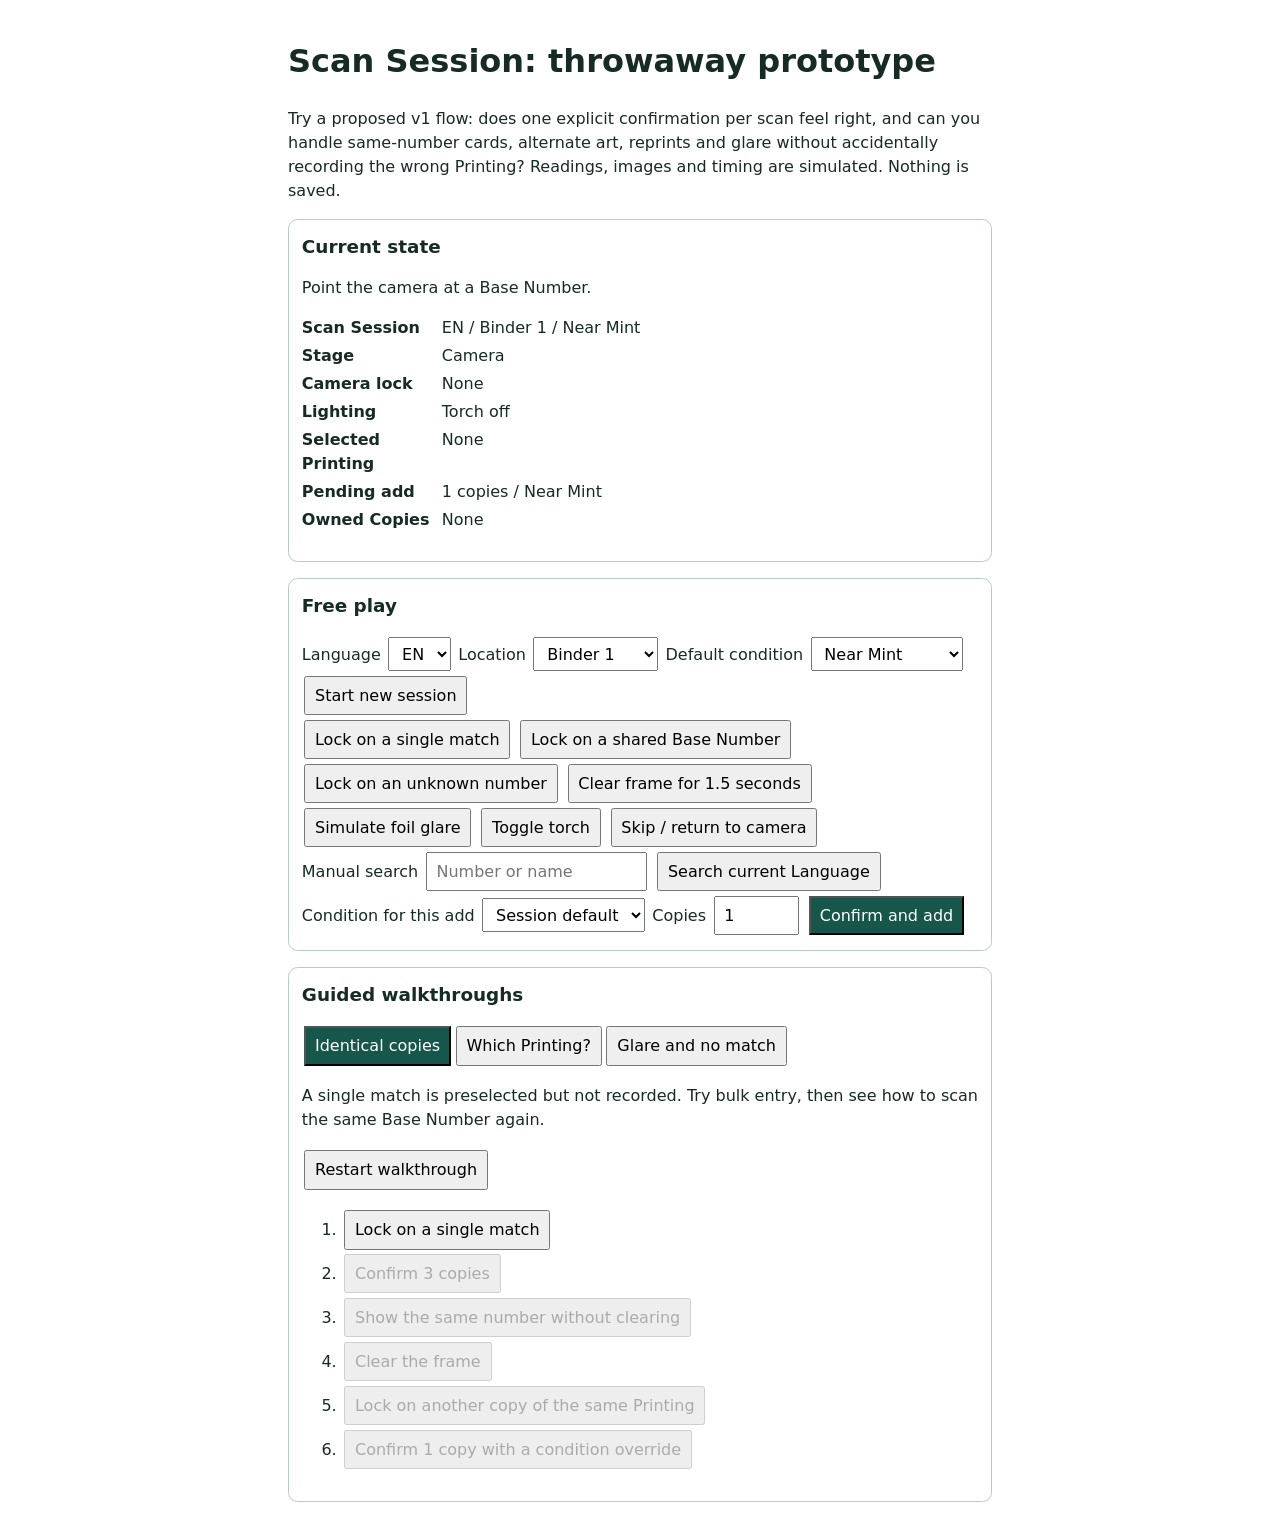
<file: docs/scan-prototype/scan-loop-prototype.html>
<!doctype html>
<html lang="en">
<meta charset="utf-8">
<meta name="viewport" content="width=device-width, initial-scale=1">
<title>Scan Session logic prototype</title>
<style>
  body { max-width: 44rem; margin: auto; padding: 1rem; font: 16px/1.5 system-ui, sans-serif; color: #162a26; }
  section { border: 1px solid #b8ccc6; border-radius: .6rem; padding: .8rem; margin-block: 1rem; }
  h2 { font-size: 1.15rem; margin-top: 0; }
  button, input, select { font: inherit; padding: .35rem .55rem; margin: .15rem; }
  button[aria-selected=true], .primary { background: #16564b; color: white; }
  dl { display: grid; grid-template-columns: 8.5rem 1fr; gap: .25rem; }
  dt { font-weight: 600; }
  dd { margin: 0; }
  details { margin-left: 1rem; }
  .art { display: inline-block; border: 1px solid #58847b; padding: 0 .25rem; margin-right: .3rem; }
</style>
<h1>Scan Session: throwaway prototype</h1>
<p>Try a proposed v1 flow: does one explicit confirmation per scan feel right, and can you handle same-number cards, alternate art, reprints and glare without accidentally recording the wrong Printing? Readings, images and timing are simulated. Nothing is saved.</p>
<section>
  <h2>Current state</h2>
  <p id="status" role="status"></p>
  <dl id="state"></dl>
  <div id="candidates"></div>
</section>
<section>
  <h2>Free play</h2>
  <div>
    <label>Language <select id="language"><option>EN</option><option>JP</option></select></label>
    <label>Location <select id="location"><option>Binder 1</option><option>Bulk box A</option></select></label>
    <label>Default condition <select id="condition"><option>Near Mint</option><option>Lightly Played</option></select></label>
    <button data-act="setup">Start new session</button>
  </div>
  <div>
    <button data-act="unique">Lock on a single match</button>
    <button data-act="multiple">Lock on a shared Base Number</button>
    <button data-act="missing">Lock on an unknown number</button>
    <button data-act="clear">Clear frame for 1.5 seconds</button>
    <button data-act="glare">Simulate foil glare</button>
    <button data-act="torch">Toggle torch</button>
    <button data-act="cancel">Skip / return to camera</button>
  </div>
  <form id="manual">
    <label>Manual search <input id="query" placeholder="Number or name" required></label>
    <button>Search current Language</button>
  </form>
  <div>
    <label>Condition for this add <select id="override"><option value="">Session default</option><option>Near Mint</option><option>Lightly Played</option></select></label>
    <label>Copies <input id="quantity" type="number" min="1" step="1" value="1" style="width: 4em"></label>
    <button class="primary" data-act="add">Confirm and add</button>
  </div>
</section>
<section>
  <h2>Guided walkthroughs</h2>
  <div id="tabs" role="tablist" aria-label="Walkthroughs"></div>
  <div id="steps" role="tabpanel" aria-labelledby="tab-0"></div>
</section>
<script id="logic">
  const settings = { language: 'EN', location: 'Binder 1', condition: 'Near Mint' };
  const catalog = [
    { id: 'DEMO-001', base: 'DEMO-001', name: 'Harbor Guard', kind: 'Normal', product: 'Starter Deck', rarity: 'C', art: 'Shield' },
    { id: 'DEMO-002', base: 'DEMO-002', name: 'Island Captain', kind: 'Normal', product: 'First Voyage', rarity: 'R', art: 'Ship' },
    { id: 'DEMO-002_r1', base: 'DEMO-002', name: 'Island Captain', kind: 'Reprint', product: 'Collector Box', rarity: 'R', art: 'Ship' },
    { id: 'DEMO-002_p1', base: 'DEMO-002', name: 'Island Captain', kind: 'Alternate Art', product: 'First Voyage', rarity: 'R', art: 'Sunset' },
    { id: 'DEMO-002_p2', base: 'DEMO-002', name: 'Island Captain', kind: 'Alternate Art', product: 'Special Pack', rarity: 'SR', art: 'Moon' },
  ];
  const start = (defaults = settings, owned = []) => ({
    defaults, owned, mode: 'Camera', lock: null, suppressed: null, candidates: [], selected: null,
    torch: false, glare: false, notice: 'Point the camera at a Base Number.',
  });
  function transition(s, a) {
    const note = notice => ({ ...s, notice });
    const preview = (candidates, mode, lock, empty) => ({
      ...s, candidates, mode, lock, selected: candidates.length === 1 ? candidates[0].id : null,
      glare: false, notice: candidates.length ? 'Check the Printing before adding.' : empty,
    });
    const camera = notice => ({
      ...s, mode: 'Camera', candidates: [], selected: null, suppressed: s.lock ?? s.suppressed,
      lock: null, glare: false, notice,
    });
    switch (a.kind) {
      case 'setup': return start(a.defaults, s.owned);
      case 'scan': {
        if (s.mode !== 'Camera') return note('Finish or skip this confirmation before scanning again.');
        if (s.suppressed === a.base) return note('Still seeing the last Base Number. Clear the frame between cards, or use bulk entry.');
        const matches = catalog.filter(p => p.base === a.base);
        return { ...preview(matches, 'Scan confirmation', a.base, 'No Printing found. Search manually or skip; nothing was added.'), suppressed: null };
      }
      case 'search': {
        const query = a.query.trim().toLowerCase();
        if (!query) return note('Enter a Base Number or name.');
        const matches = catalog.filter(p => `${p.id} ${p.name}`.toLowerCase().includes(query));
        return preview(matches, 'Manual search', s.lock, 'No Catalog match in this Language. Nothing was added.');
      }
      case 'choose': return { ...s, selected: a.id, notice: 'Printing selected. Confirm to add.' };
      case 'add': {
        const printing = s.candidates.find(p => p.id === s.selected);
        if (!printing) return note('Choose the exact Printing before adding.');
        if (!Number.isInteger(a.count) || a.count < 1 || a.count > 100) return note('For this demo, enter a whole number from 1 through 100.');
        const copies = Array.from({ length: a.count }, () => ({
          printing: printing.id, language: s.defaults.language, location: s.defaults.location,
          condition: a.condition || s.defaults.condition,
        }));
        return { ...camera(`Added ${copies.length} Owned ${copies.length === 1 ? 'Copy' : 'Copies'} of ${printing.id}.`), owned: [...s.owned, ...copies] };
      }
      case 'cancel': return camera('Back to camera. Nothing was added.');
      case 'clear': return s.mode === 'Camera'
        ? { ...s, suppressed: null, glare: false, notice: 'Frame cleared. The same Base Number can lock again.' }
        : note('Return to the camera before clearing the frame.');
      case 'torch': return { ...s, torch: !s.torch, notice: s.torch ? 'Torch off.' : 'Torch on. If the foil reflects it, turn it off and tilt the card.' };
      case 'glare': return s.mode === 'Camera'
        ? { ...s, glare: true, notice: 'Try tilting the card away from the light. Try the torch, or search manually.' }
        : note('Glare guidance is shown while the camera is waiting for a lock.');
      default: return s;
    }
  }
</script>
<script>
  const get = id => document.getElementById(id);
  const scan = base => ({ kind: 'scan', base });
  const add = (count = 1, condition = '') => ({ kind: 'add', count, condition });
  const choose = id => ({ kind: 'choose', id });
  const scenarios = [
    { name: 'Identical copies', text: 'A single match is preselected but not recorded. Try bulk entry, then see how to scan the same Base Number again.', steps: [
      ['Lock on a single match', scan('DEMO-001')], ['Confirm 3 copies', add(3)],
      ['Show the same number without clearing', scan('DEMO-001')], ['Clear the frame', { kind: 'clear' }],
      ['Lock on another copy of the same Printing', scan('DEMO-001')], ['Confirm 1 copy with a condition override', add(1, 'Lightly Played')],
    ] },
    { name: 'Which Printing?', text: 'A Base Number has four Printings. Try confirming without selecting, then compare art, product and rarity and choose a Reprint.', steps: [
      ['Lock on a shared Base Number', scan('DEMO-002')], ['Try to confirm without choosing', add()],
      ['Select the Collector Box Reprint', choose('DEMO-002_r1')], ['Confirm the Reprint', add()],
    ] },
    { name: 'Glare and no match', text: 'A foil will not lock, and an attempted number is not in the Catalog. Recover by searching for the name instead.', steps: [
      ['Simulate glare', { kind: 'glare' }], ['Try the torch', { kind: 'torch' }],
      ['Lock on an unknown number', scan('DEMO-999')], ['Search for Island Captain', { kind: 'search', query: 'Island Captain' }],
      ['Select the Special Pack Alternate Art', choose('DEMO-002_p2')], ['Confirm 1 copy', add()],
    ] },
  ];
  let state = start(), active = 0, progress = 0;
  function dispatch(action) {
    state = transition(state, action);
    if (action.kind === 'setup' || (action.kind === 'add' && state.mode === 'Camera') || action.kind === 'cancel') {
      get('quantity').value = 1;
      get('override').value = '';
    }
    render();
  }
  function render() {
    get('status').textContent = state.notice;
    const d = state.defaults;
    const counts = new Map();
    for (const copy of state.owned) {
      const key = `${copy.printing} (${copy.language}), ${copy.location}, ${copy.condition}`;
      counts.set(key, (counts.get(key) ?? 0) + 1);
    }
    const rows = {
      'Scan Session': `${d.language} / ${d.location} / ${d.condition}`,
      Stage: state.mode,
      'Camera lock': state.lock ?? (state.suppressed ? `Waiting to clear ${state.suppressed}` : 'None'),
      Lighting: `Torch ${state.torch ? 'on' : 'off'}${state.glare ? '; foil glare simulated' : ''}`,
      'Selected Printing': state.selected ?? 'None',
      'Pending add': `${get('quantity').value || 'No'} copies / ${get('override').value || d.condition}`,
      'Owned Copies': counts.size ? [...counts].map(([key, count]) => `${count} × ${key}`).join(' | ') : 'None',
    };
    get('state').innerHTML = Object.entries(rows).map(([label, value]) => `<dt>${label}</dt><dd>${value}</dd>`).join('');
    const drawerOpen = get('candidates').querySelector('details')?.open;
    const option = p => `<div><button data-printing="${p.id}" aria-pressed="${p.id === state.selected}"><span class="art">${p.art}</span>${p.kind} · ${p.product} · ${p.rarity} · ${p.id}${p.id === state.selected ? ' (selected)' : ''}</button></div>`;
    const ofKind = kind => state.candidates.filter(p => p.kind === kind).map(option).join('');
    const reprints = ofKind('Reprint');
    get('candidates').innerHTML = ofKind('Normal') + (reprints
      ? `<details ${drawerOpen || state.candidates.length === 1 ? 'open' : ''}><summary>Reprints (separate Printings)</summary>${reprints}</details>` : '') + ofKind('Alternate Art');
    const scenario = scenarios[active];
    get('tabs').innerHTML = scenarios.map((s, i) => `<button id="tab-${i}" role="tab" aria-controls="steps" aria-selected="${i === active}" data-tab="${i}">${s.name}</button>`).join('');
    get('steps').setAttribute('aria-labelledby', `tab-${active}`);
    get('steps').innerHTML = `<p>${scenario.text}</p><button data-reset>Restart walkthrough</button><ol>${scenario.steps.map(([label], i) =>
      `<li><button data-step="${i}" ${i !== progress ? 'disabled' : ''}>${label}</button></li>`).join('')}</ol>`;
  }
  document.addEventListener('click', event => {
    const button = event.target.closest('button');
    if (!button) return;
    const { act, printing, tab, step, reset } = button.dataset;
    if (printing) return dispatch(choose(printing));
    if (tab !== undefined || reset !== undefined) {
      if (tab !== undefined) active = Number(tab);
      progress = 0;
      state = start();
      return dispatch({ kind: 'setup', defaults: settings });
    }
    if (step !== undefined) return dispatch(scenarios[active].steps[progress++][1]);
    if (act === 'setup') return dispatch({ kind: act, defaults: Object.fromEntries(
      ['language', 'location', 'condition'].map(key => [key, get(key).value])
    ) });
    if (act === 'add') return dispatch(add(get('quantity').valueAsNumber, get('override').value));
    const base = { unique: 'DEMO-001', multiple: 'DEMO-002', missing: 'DEMO-999' }[act];
    if (base) return dispatch(scan(base));
    if (act) dispatch({ kind: act });
  });
  get('manual').addEventListener('submit', event => {
    event.preventDefault();
    dispatch({ kind: 'search', query: get('query').value });
  });
  get('quantity').addEventListener('input', render);
  get('override').addEventListener('change', render);
  render();
</script>
</html>
</file>
